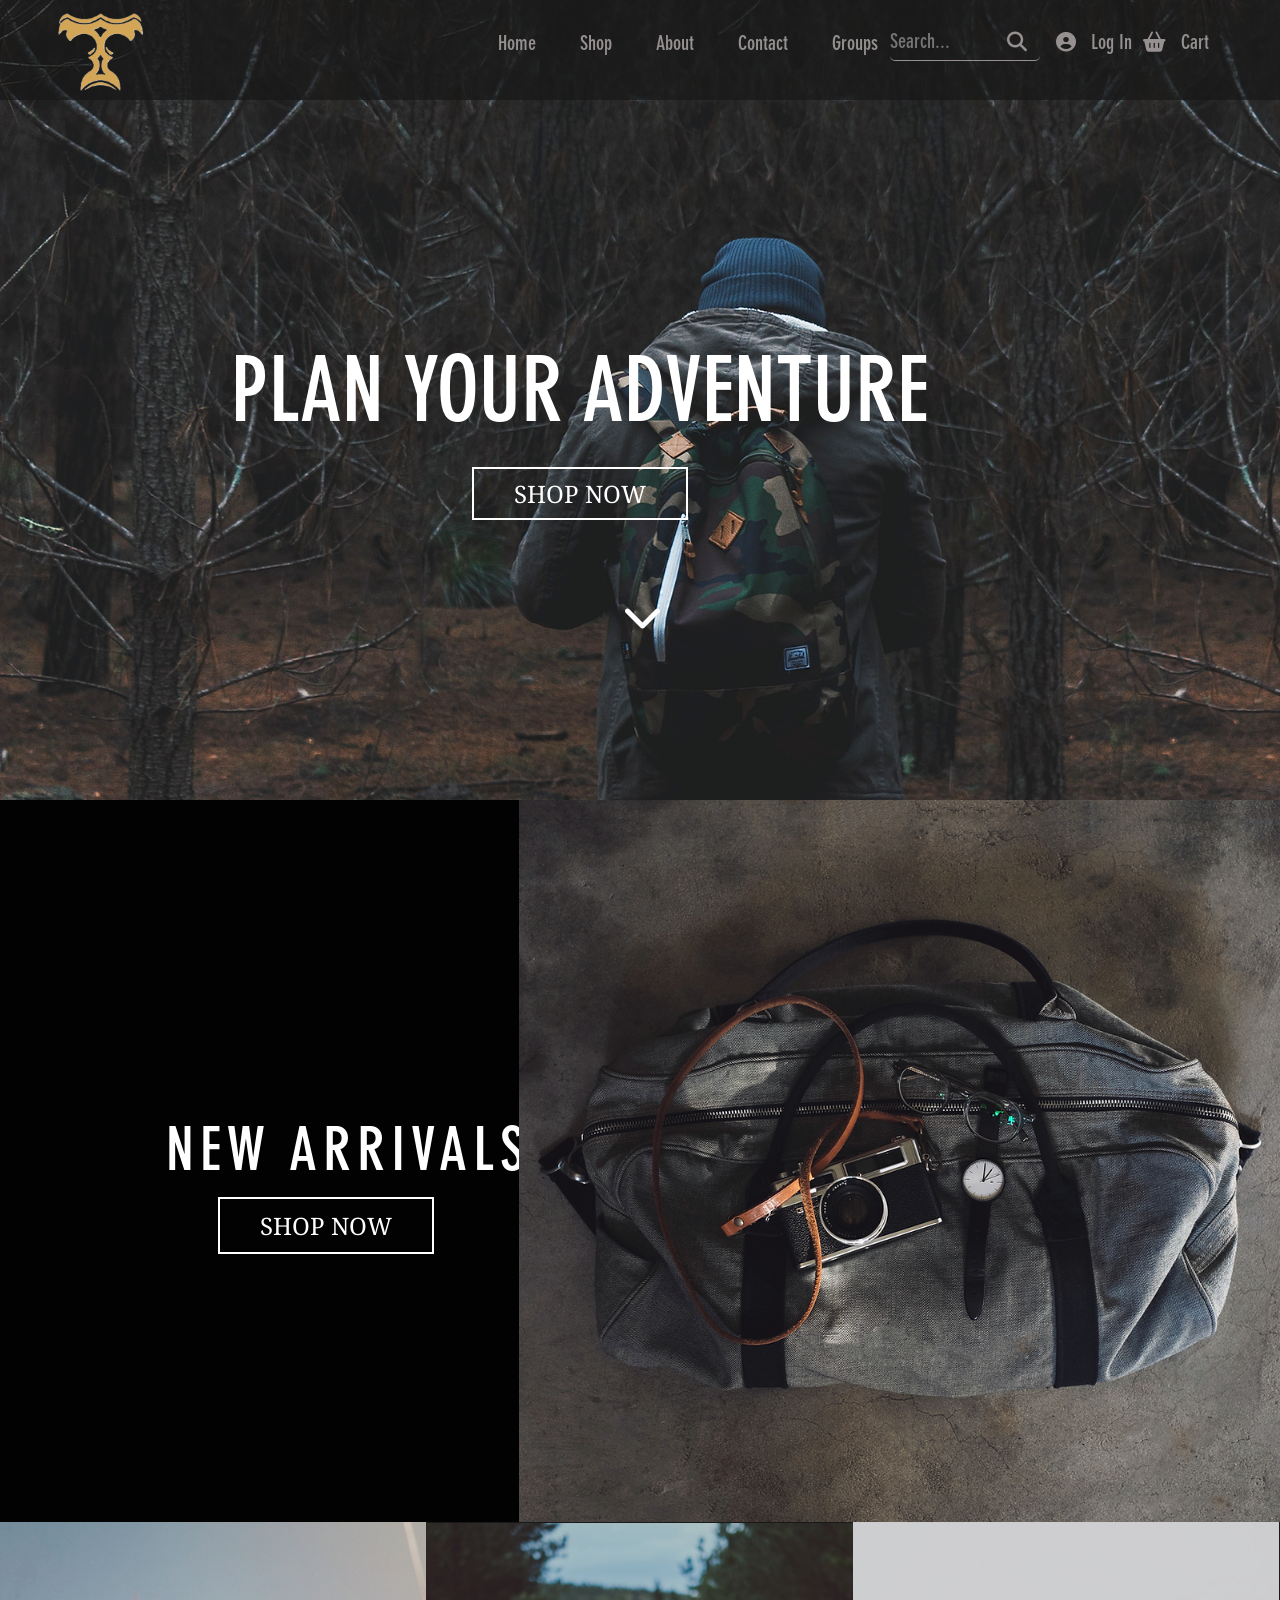
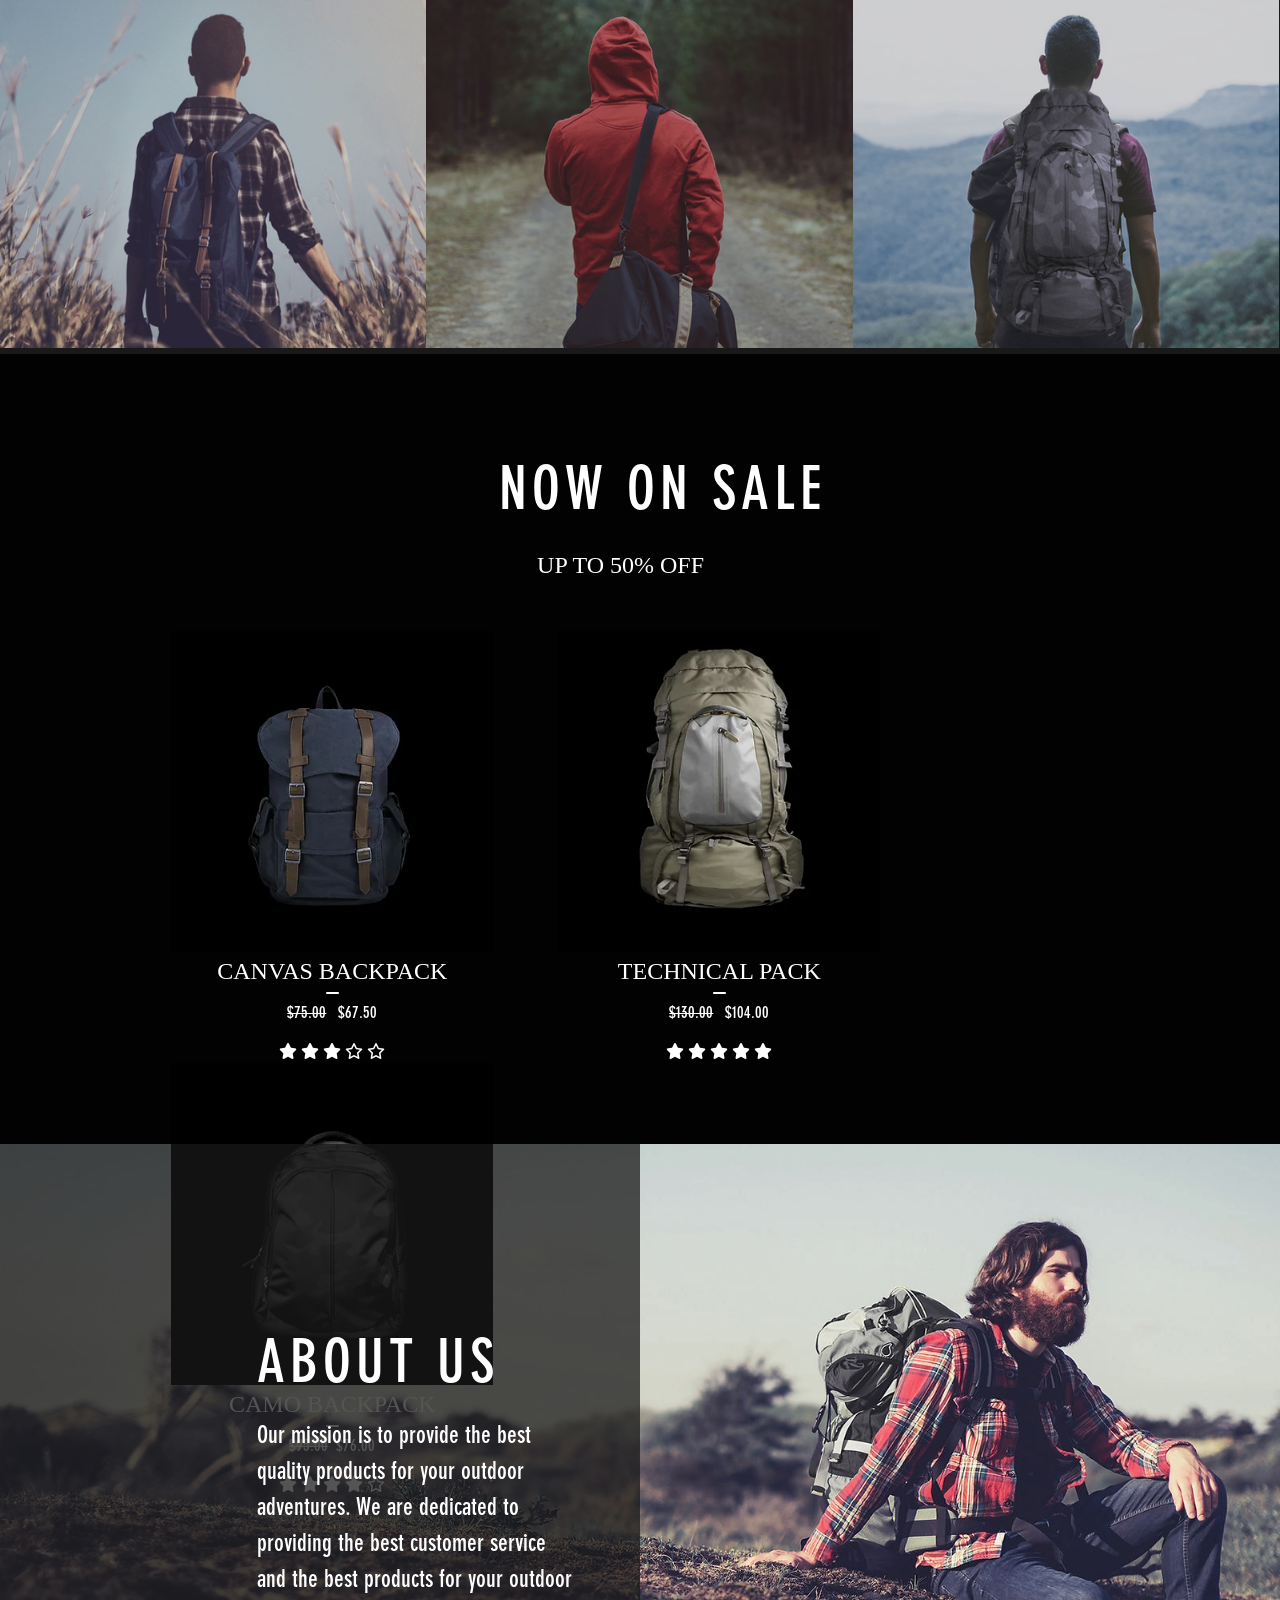
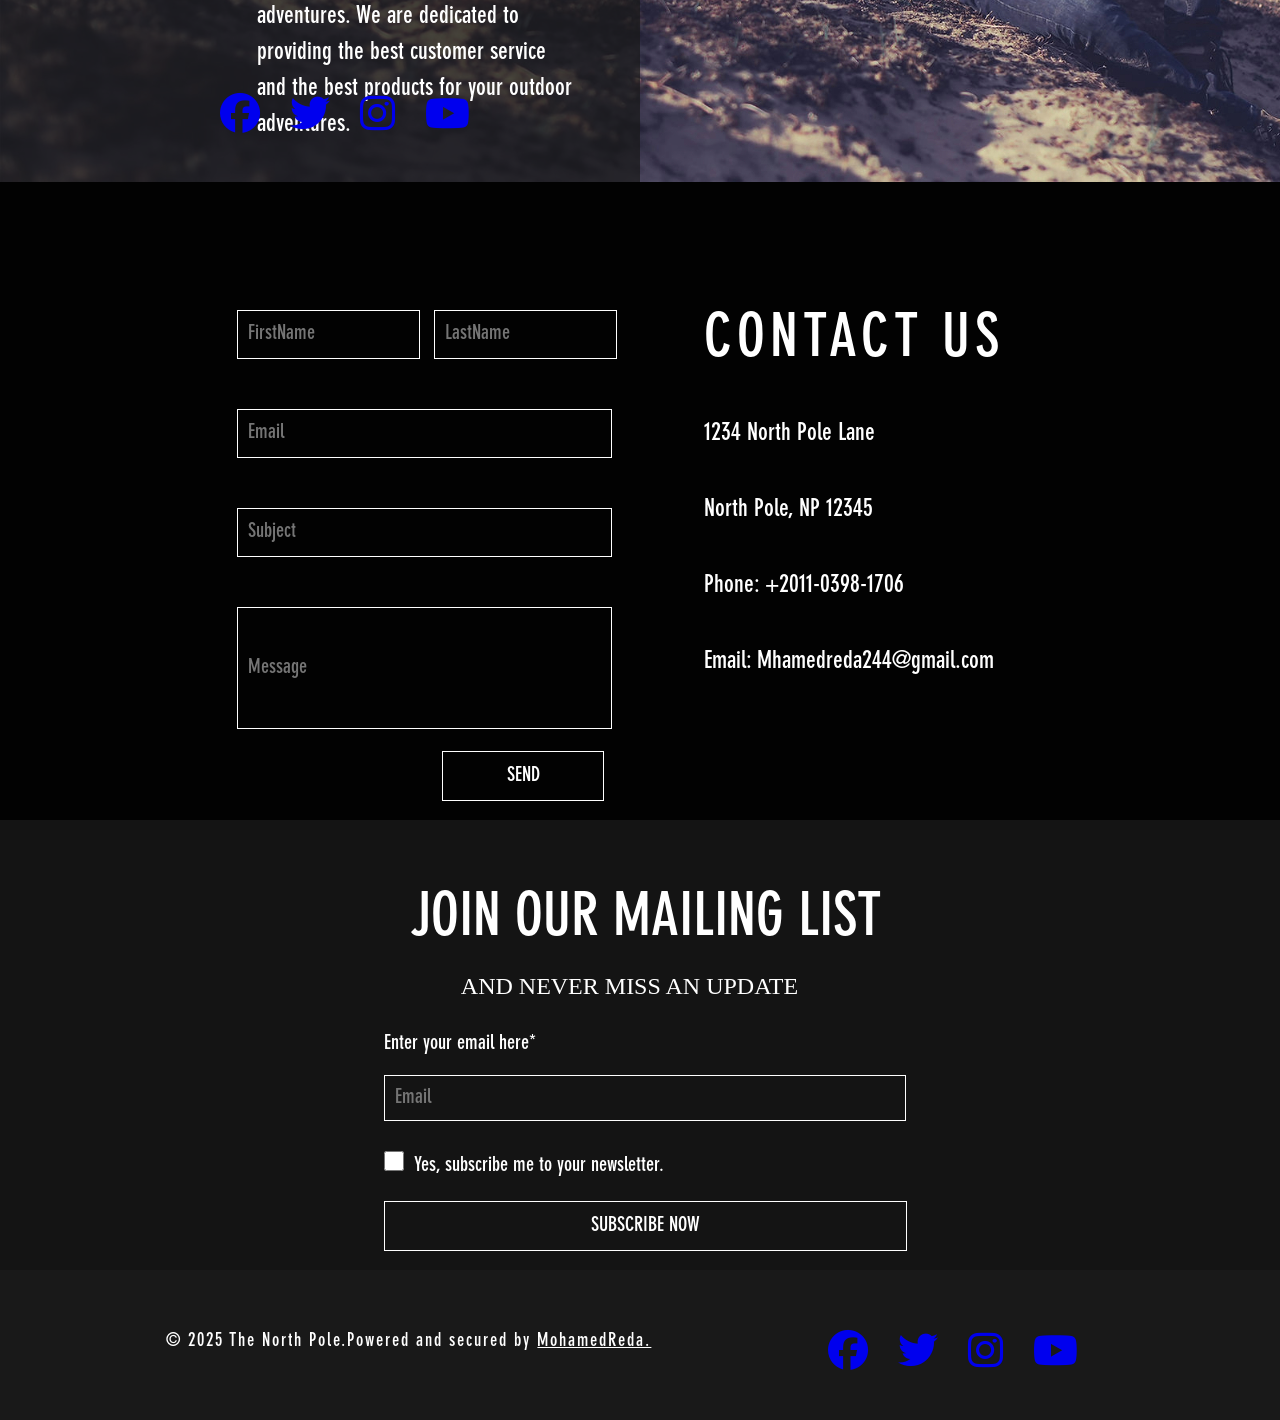
<file: index.html>
<!DOCTYPE html>
<html lang="en">
<head>
    <meta charset="UTF-8">
    <meta name="viewport" content="width=device-width, initial-scale=1.0">
    <link rel="stylesheet" href="style.css">
    <link rel="stylesheet" href="https://cdnjs.cloudflare.com/ajax/libs/font-awesome/6.7.2/css/all.min.css" integrity="sha512-Evv84Mr4kqVGRNSgIGL/F/aIDqQb7xQ2vcrdIwxfjThSH8CSR7PBEakCr51Ck+w+/U6swU2Im1vVX0SVk9ABhg==" crossorigin="anonymous" referrerpolicy="no-referrer" />
    <link rel="preconnect" href="https://fonts.googleapis.com">
<link rel="preconnect" href="https://fonts.gstatic.com" crossorigin>
<link href="https://fonts.googleapis.com/css2?family=Noto+Serif+Georgian:wght@100..900&display=swap" rel="stylesheet">
<link rel="preconnect" href="https://fonts.googleapis.com">
<link rel="preconnect" href="https://fonts.gstatic.com" crossorigin>
<link href="https://fonts.googleapis.com/css2?family=Dosis:wght@200..800&display=swap" rel="stylesheet">
    <title>Document</title>
</head>
<body>
    <section class="preloader">
        <section class="preloader-circle"></section>
        <img src="images/loder.png" alt="">
    </section>

    <section class="nav-bar">
        <img src="images/logo2.png" alt="THENORTHPOLE">
        <nav>
            <ul id="link-list" class="link-list">
                <li><a href="#">Home</a></li>
                <li><a href="#products">Shop</a></li>
                <li><a href="#about">About</a></li>
                <li><a href="#contact">Contact</a></li>
                <li><a href="#JOIN_OUR">Groups</a></li>
            </ul>
            <section class="search">
             <input id="search"type="search" placeholder="Search...">
             <section id="icon_search"><i class="fa-solid fa-magnifying-glass"></i></section>
            </section>
             <section id="user_icon"><i class="fa-solid fa-circle-user"></i>
                <a href="#">Log In</a>
            </section>
            <section id="cart_icon"><i class="fa-solid fa-basket-shopping"></i>
                <a href="#">Cart</a>
            </section>
        </nav>
    </section>
    <section id="clear"></section>

    <section class="header">
        <section class="header-text">
        <section class="headertext">
            <h1>PLAN YOUR ADVENTURE</h1>
        </section>
            <a href="#">SHOP NOW</a>
        </section>
        <section class="down-arrow">
            <i class="fa-solid fa-chevron-down"></i>
    </section>
    </section>
    
<section class="under-header">
<section class="under-header-text">
    <p>NEW ARRIVALS</p>
    <a href="#">SHOP NOW</a>
</section>
<section class="under-header-img">
    <img src="images/first-section.png" alt="image">
</section>
</section>

</section>

<section class="gallery-item">
<section class="items" >
    <section class="before-img"><a>View Details</a></section>
    <img src="images/second_section1.png" alt="gallery1">
</section>
<section class="items" >
    <section class="before-img"><a>View Details</a></section>
<img src="images/second_section2.png" alt="gallery2">
</section>
<section class="items" >
    <section class="before-img"><a>View Details</a></section>
    <img src="images/second_section3.png" alt="gallery3">
</section>

</section>
    <section class="products" id="products">
        <section class="product-sale-text">
        <h1>NOW ON SALE</h1>
        <p id="sale">UP TO 50% OFF</p>
        </section>
        <section class="product-list">
            <section class="product">
                <img src="images/product1.webp" alt="product1">
                <section class="product-price" class="data-products">
                <h2>CANVAS BACKPACK</h2>
                <i class="fa-solid fa-minus"></i><br>
                <a class="products-links">View Details</a>
                <p><del>$75.00</del>&nbsp;&nbsp; $67.50</p>
                <br>
                <i class="fa-solid fa-star"></i>
                <i class="fa-solid fa-star"></i>
                <i class="fa-solid fa-star"></i>
                <i class="fa-regular fa-star"></i>
                <i class="fa-regular fa-star"></i>
                        
            </section>
            </section>
            <section class="product">
                <img src="images/product2.webp" alt="product2">
                <section class="product-price" class="data-products">
                <h2>TECHNICAL PACK</h2>
                <i class="fa-solid fa-minus"></i><br>
                <a class="products-links">View Details</a>
                <p><del>$130.00</del>&nbsp;&nbsp; $104.00</p>
                <br>
                <i class="fa-solid fa-star"></i>
                <i class="fa-solid fa-star"></i>
                <i class="fa-solid fa-star"></i>
                <i class="fa-solid fa-star"></i>
                <i class="fa-solid fa-star"></i>




            </section>
            </section>
            <section class="product">
                <img src="images/product3.webp" alt="product3">
                <section class="product-price" class="data-products">
                <h2>CAMO BACKPACK</h2>
                <i class="fa-solid fa-minus"></i><br>
                <a class="products-links">View Details</a>
                <p><del>$95.00</del>&nbsp;&nbsp;$76.00</p>
                <br>
                <i class="fa-solid fa-star"></i>
                <i class="fa-solid fa-star"></i>
                <i class="fa-solid fa-star"></i>
                <i class="fa-solid fa-star"></i>
                <i class="fa-regular fa-star"></i>

            </section>
            </section>
        </section>
    </section>
    
        <section class="About" id="about">
            <section class="about-text ">
                <h1>ABOUT US</h1>
                <p>Our mission is to provide the best quality products for your outdoor adventures. We are dedicated to providing the best customer service and the best products for your outdoor adventures. We are dedicated to providing the best customer service and the best products for your outdoor adventures.</p>
             <section class="socal-media">
                <a href="https://www.facebook.com/MhamdRM" target="_blank"><i class="fa-brands fa-facebook"></i></a>
            <a href="https://x.com/"target="_blank"><i class="fa-brands fa-twitter"></i></a>
           <a href="https://www.instagram.com/mhamed.r1"target="_blank"> <i class="fa-brands fa-instagram"></i></a>
           <a href="https://www.youtube.com/@mohamedreda4938"target="_blank"> <i  class="fa-brands fa-youtube"></i></a>
             </section>
            </section>

        </section>
        <section class="CONTACT" id="contact">
            <section class="Form">
                <form>
                   
                    <input type="text" placeholder="FirstName" name="FirstName" class="FirstName">
                    <input type="text" placeholder="LastName" name="LastName" class="LastName">
                    <input type="email" placeholder="Email" name="Email" class="Form_style">
                    <input type="text" placeholder="Subject" name="Subject" class="Form_style">
                    <input type="text" placeholder="Message" name="Message" class="Message">
                    <button>SEND</button>
                </form>
            </section>
            <section class="contact-info">
                <h1>CONTACT US</h1>
                <p>1234 North Pole Lane</p>
                <p>North Pole, NP 12345</p>
                <p>Phone: +2011-0398-1706</p>
                <p>Email:<a href="mailto:Mhamedreda244@gmail.com"> Mhamedreda244@gmail.com</a></p>
        
        </section>

        </section>
        <section class="JOIN_OUR" id="JOIN_OUR">
            <section class="JOIN_OUR-text">
                <h1>JOIN OUR MAILING LIST</h1>
                <p>AND NEVER MISS AN UPDATE</p>
            </section>
            <section class="JOIN_OUR-form">
                <form>
                    <label for="Email">Enter your email here*</label>
                    <br>
                    <br>
                    <input type="email" placeholder="Email" name="Email" class="JOIN_OUR-input">
                    <br>
                    <input type="checkbox" name="checkbox" id="checkbox"><label for="checkbox">Yes, subscribe me to your newsletter.</label>
                    <br>
                    <button>SUBSCRIBE NOW</button>
                </form>
            </section>
        </section>

       <footer class="footer">
        <p>© 2025 The North Pole.Powered and secured by <u>MohamedReda.</u></p>
        <section class="footer-icons">
            <a href="https://www.facebook.com/MhamdRM" target="_blank"><i class="fa-brands fa-facebook"></i></a>
            <a href="https://x.com/"target="_blank"><i class="fa-brands fa-twitter"></i></a>
           <a href="https://www.instagram.com/mhamed.r1"target="_blank"> <i class="fa-brands fa-instagram"></i></a>
           <a href="https://www.youtube.com/@mohamedreda4938"target="_blank"> <i class="fa-brands fa-youtube"></i></a>
       </footer>

    
    <script src="main.js"></script>
</body>
</html>
</file>
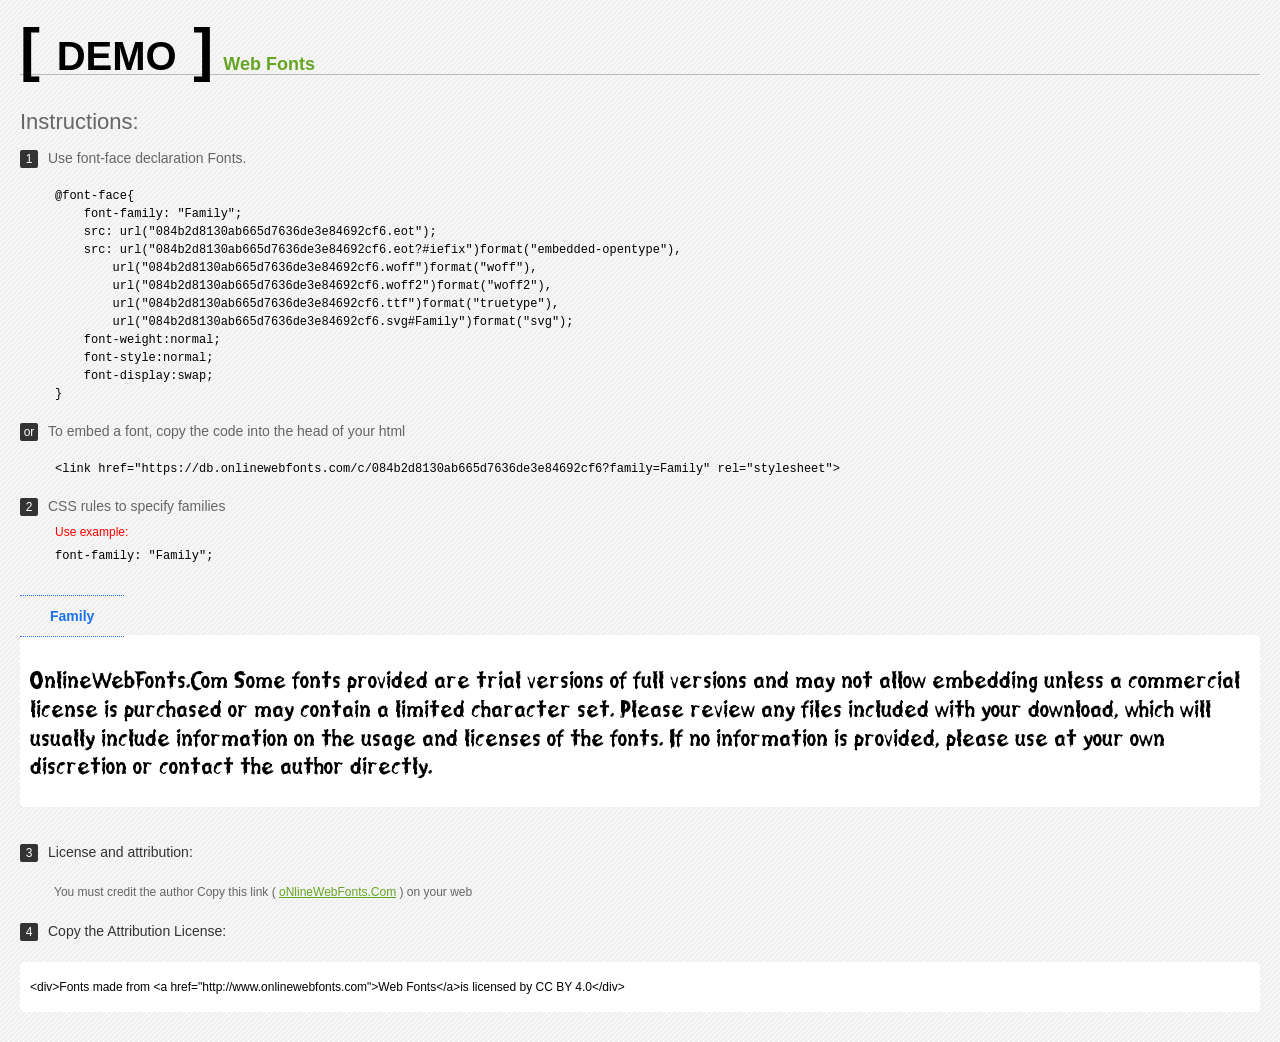
<file: Fonts/Family/Web Fonts/Web Fonts Demo.html>
<!doctype html>
<html>
<head>
<meta charset="utf-8">
<title>Family Fonts Demo</title>
<style type="text/css">
*{margin:0;padding:0;list-style-type:none;}body{font-family:Arial,Helvetica,sans-serif;line-height:1.5;font-size:16px;padding:20px;color:#333;background-image:url([data-uri]);}a{color:#66A523;}a:hover,.g:hover{opacity:0.7;}h1{font-size:60px;border-bottom:1px solid #bbb;line-height:20px;color:#000;text-transform:uppercase;margin-top:20px;}h1 a{font-size:18px;color:#66A523;text-decoration:none;text-transform:capitalize;margin-left:10px;}h1 font{font-size:40px;}.info{float:left;font-size:14px;margin-top:30px;color:#666;}.info .inst{font-size:22px;margin-bottom:10px;}.info span,.by span{color:#fff;border-radius:2px;display:inline-block;width:18px;height:18px;text-align:center;margin-right:10px;background-color:#333333;font-size:12px;line-height:18px;}.info .exs{font-size:12px;color:#666;margin-left:35px;display:block;}.info .exs font{color:#f00;line-height:30px;}.demo{float:left;width:100%;height:auto;padding-bottom:10px;margin-top:70px;background-color:#FFF;border-radius:5px;}.demo a{color:#1a73e8;float:left;font-weight:bold;font-size:14px;padding-right:30px;padding-left:30px;position:relative;border-top-width:1px;border-top-style:dotted;border-top-color:#1A73E8;text-decoration:none;border-bottom-width:1px;border-bottom-style:dotted;border-bottom-color:#1A73E8;line-height:40px;margin-top:-40px;}.demo .t{font-size:24px;float:left;width:calc(100% - 20px);color:#000;height:120px;margin-top:20px;line-height:1.2em;overflow-x:hidden;padding:10px;}.by{padding-top:15px;float:left;width:100%;margin-top:10px;margin-right:0;margin-bottom:10px;margin-left:0;font-size:14px;color:#666;}.by .b{padding-top:10px;padding-bottom:10px;color:#333;}.by .a{padding-top:10px;padding-bottom:10px;margin-left:34px;font-size:12px;}.te{width:100%;height:auto;border:0px solid #CCC;resize:none;float:left;margin-top:10px;line-height:16px;overflow:hidden;border-radius:5px;color:#000000;background-color:#FFF;font-size:12px;margin-bottom:20px;text-indent:10px;padding-top:17px;padding-bottom:17px;}pre{color:#000;}
</style>
<style type="text/css">

@font-face{
    font-family: "Family";
    src: url("084b2d8130ab665d7636de3e84692cf6.eot");
    src: url("084b2d8130ab665d7636de3e84692cf6.eot?#iefix")format("embedded-opentype"),
        url("084b2d8130ab665d7636de3e84692cf6.woff")format("woff"),
        url("084b2d8130ab665d7636de3e84692cf6.woff2")format("woff2"),
        url("084b2d8130ab665d7636de3e84692cf6.ttf")format("truetype"),
        url("084b2d8130ab665d7636de3e84692cf6.svg#Family")format("svg");
    font-weight:normal;
    font-style:normal;
    font-display:swap;
}

</style>
</head>
<body>
<h1> <span>[ <font>Demo</font> ]</span><a href="http://www.onlinewebfonts.com" target="_blank">Web Fonts</a></h1>
<div class="info">
  <div class="inst">Instructions:</div>
  <span>1</span>Use font-face declaration Fonts.
  <div class="exs">
    <pre>

@font-face{
    font-family: "Family";
    src: url("084b2d8130ab665d7636de3e84692cf6.eot");
    src: url("084b2d8130ab665d7636de3e84692cf6.eot?#iefix")format("embedded-opentype"),
        url("084b2d8130ab665d7636de3e84692cf6.woff")format("woff"),
        url("084b2d8130ab665d7636de3e84692cf6.woff2")format("woff2"),
        url("084b2d8130ab665d7636de3e84692cf6.ttf")format("truetype"),
        url("084b2d8130ab665d7636de3e84692cf6.svg#Family")format("svg");
    font-weight:normal;
    font-style:normal;
    font-display:swap;
}

</pre>
  </div>
  <span>or</span>To embed a font, copy the code into the head of your html
  <div class="exs">
<br/><pre>&lt;link href=&quot;https://db.onlinewebfonts.com/c/084b2d8130ab665d7636de3e84692cf6?family=Family&quot; rel=&quot;stylesheet&quot;&gt;</pre><br/>
  </div>
  <span>2</span>CSS rules to specify families
  <div class="exs"><font>Use example:</font> <br/>
    <pre>
font-family: &quot;Family&quot;;
</pre>
  </div>
</div>
<!--demo-->
<div class="demo"><a href="https://www.onlinewebfonts.com/download/084b2d8130ab665d7636de3e84692cf6" target="_blank">Family</a>
  <div class="t" style='font-family:"Family"'>
  OnlineWebFonts.Com Some fonts provided are trial versions of full versions and may not allow embedding 
unless a commercial license is purchased or may contain a limited character set. 
Please review any files included with your download, 
which will usually include information on the usage and licenses of the fonts. 
If no information is provided, 
please use at your own discretion or contact the author directly.</div>
</div>
<!--demo-->
<div class="by">
  <div class="b"><span>3</span>License and attribution:</div>
  <div class="a">You must credit the author Copy this link ( <a href="http://www.onlinewebfonts.com" target="_blank">oNlineWebFonts.Com</a> ) on your web</div>
  <div class="b"><span>4</span>Copy the Attribution License:</div>
  <div class="te">&lt;div&gt;Fonts made from &lt;a href="http://www.onlinewebfonts.com"&gt;Web Fonts&lt;/a&gt;is licensed by CC BY 4.0&lt;/div&gt;</div>
</div>
</body>
</html>
</file>
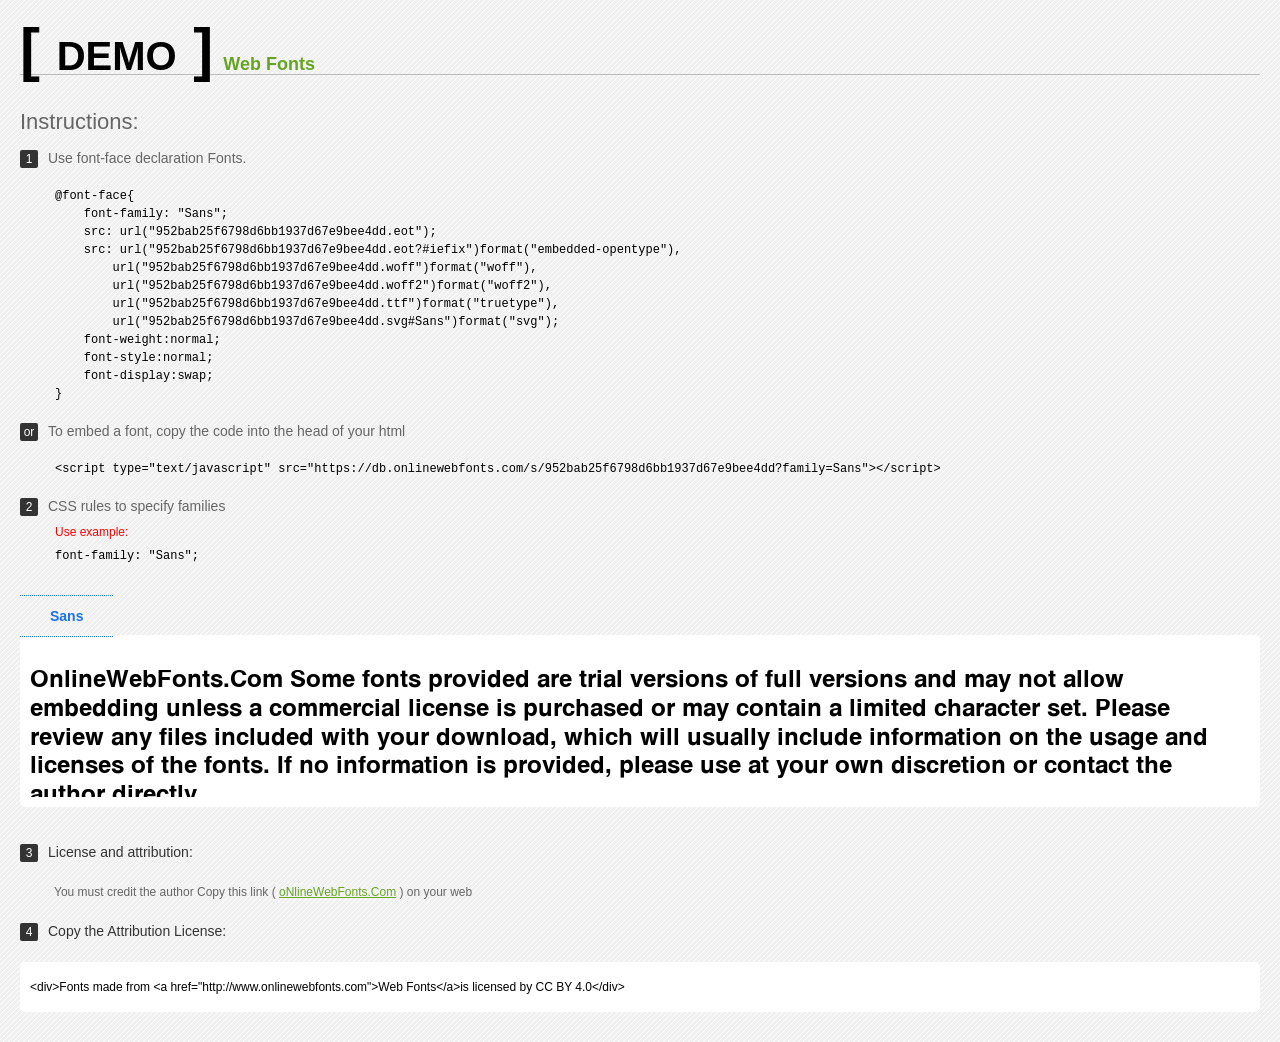
<file: Fonts/Sans/Web Fonts/Web Fonts Demo.html>
<!doctype html>
<html>
<head>
<meta charset="utf-8">
<title>Sans Fonts Demo</title>
<style type="text/css">
*{margin:0;padding:0;list-style-type:none;}body{font-family:Arial,Helvetica,sans-serif;line-height:1.5;font-size:16px;padding:20px;color:#333;background-image:url([data-uri]);}a{color:#66A523;}a:hover,.g:hover{opacity:0.7;}h1{font-size:60px;border-bottom:1px solid #bbb;line-height:20px;color:#000;text-transform:uppercase;margin-top:20px;}h1 a{font-size:18px;color:#66A523;text-decoration:none;text-transform:capitalize;margin-left:10px;}h1 font{font-size:40px;}.info{float:left;font-size:14px;margin-top:30px;color:#666;}.info .inst{font-size:22px;margin-bottom:10px;}.info span,.by span{color:#fff;border-radius:2px;display:inline-block;width:18px;height:18px;text-align:center;margin-right:10px;background-color:#333333;font-size:12px;line-height:18px;}.info .exs{font-size:12px;color:#666;margin-left:35px;display:block;}.info .exs font{color:#f00;line-height:30px;}.demo{float:left;width:100%;height:auto;padding-bottom:10px;margin-top:70px;background-color:#FFF;border-radius:5px;}.demo a{color:#1a73e8;float:left;font-weight:bold;font-size:14px;padding-right:30px;padding-left:30px;position:relative;border-top-width:1px;border-top-style:dotted;border-top-color:#1A73E8;text-decoration:none;border-bottom-width:1px;border-bottom-style:dotted;border-bottom-color:#1A73E8;line-height:40px;margin-top:-40px;}.demo .t{font-size:24px;float:left;width:calc(100% - 20px);color:#000;height:120px;margin-top:20px;line-height:1.2em;overflow-x:hidden;padding:10px;}.by{padding-top:15px;float:left;width:100%;margin-top:10px;margin-right:0;margin-bottom:10px;margin-left:0;font-size:14px;color:#666;}.by .b{padding-top:10px;padding-bottom:10px;color:#333;}.by .a{padding-top:10px;padding-bottom:10px;margin-left:34px;font-size:12px;}.te{width:100%;height:auto;border:0px solid #CCC;resize:none;float:left;margin-top:10px;line-height:16px;overflow:hidden;border-radius:5px;color:#000000;background-color:#FFF;font-size:12px;margin-bottom:20px;text-indent:10px;padding-top:17px;padding-bottom:17px;}pre{color:#000;}
</style>
<style type="text/css">

@font-face{
    font-family: "Sans";
    src: url("952bab25f6798d6bb1937d67e9bee4dd.eot");
    src: url("952bab25f6798d6bb1937d67e9bee4dd.eot?#iefix")format("embedded-opentype"),
        url("952bab25f6798d6bb1937d67e9bee4dd.woff")format("woff"),
        url("952bab25f6798d6bb1937d67e9bee4dd.woff2")format("woff2"),
        url("952bab25f6798d6bb1937d67e9bee4dd.ttf")format("truetype"),
        url("952bab25f6798d6bb1937d67e9bee4dd.svg#Sans")format("svg");
    font-weight:normal;
    font-style:normal;
    font-display:swap;
}

</style>
</head>
<body>
<h1> <span>[ <font>Demo</font> ]</span><a href="http://www.onlinewebfonts.com" target="_blank">Web Fonts</a></h1>
<div class="info">
  <div class="inst">Instructions:</div>
  <span>1</span>Use font-face declaration Fonts.
  <div class="exs">
    <pre>

@font-face{
    font-family: "Sans";
    src: url("952bab25f6798d6bb1937d67e9bee4dd.eot");
    src: url("952bab25f6798d6bb1937d67e9bee4dd.eot?#iefix")format("embedded-opentype"),
        url("952bab25f6798d6bb1937d67e9bee4dd.woff")format("woff"),
        url("952bab25f6798d6bb1937d67e9bee4dd.woff2")format("woff2"),
        url("952bab25f6798d6bb1937d67e9bee4dd.ttf")format("truetype"),
        url("952bab25f6798d6bb1937d67e9bee4dd.svg#Sans")format("svg");
    font-weight:normal;
    font-style:normal;
    font-display:swap;
}

</pre>
  </div>
  <span>or</span>To embed a font, copy the code into the head of your html
  <div class="exs">
<br/><pre>&lt;script type=&quot;text/javascript&quot; src=&quot;https://db.onlinewebfonts.com/s/952bab25f6798d6bb1937d67e9bee4dd?family=Sans&quot;&gt;&lt;/script&gt;</pre><br/>
  </div>
  <span>2</span>CSS rules to specify families
  <div class="exs"><font>Use example:</font> <br/>
    <pre>
font-family: &quot;Sans&quot;;
</pre>
  </div>
</div>
<!--demo-->
<div class="demo"><a href="https://www.onlinewebfonts.com/download/952bab25f6798d6bb1937d67e9bee4dd" target="_blank">Sans</a>
  <div class="t" style='font-family:"Sans"'>
  OnlineWebFonts.Com Some fonts provided are trial versions of full versions and may not allow embedding 
unless a commercial license is purchased or may contain a limited character set. 
Please review any files included with your download, 
which will usually include information on the usage and licenses of the fonts. 
If no information is provided, 
please use at your own discretion or contact the author directly.</div>
</div>
<!--demo-->
<div class="by">
  <div class="b"><span>3</span>License and attribution:</div>
  <div class="a">You must credit the author Copy this link ( <a href="http://www.onlinewebfonts.com" target="_blank">oNlineWebFonts.Com</a> ) on your web</div>
  <div class="b"><span>4</span>Copy the Attribution License:</div>
  <div class="te">&lt;div&gt;Fonts made from &lt;a href="http://www.onlinewebfonts.com"&gt;Web Fonts&lt;/a&gt;is licensed by CC BY 4.0&lt;/div&gt;</div>
</div>
</body>
</html>
</file>
<file: style.css>
@font-face {
    font-family: 'Woff';
    src: url('Fonts/din-30640-std/DINNeuzeitGroteskStdBdCond.otf');
  }
  html { scroll-behavior: smooth; }
*{
    margin:0;
    padding:0;
   
    font-family: "Woff", serif;
}

a{
    text-decoration: none;
}
ul{
    list-style-type: none;
}
i:hover{
    animation: slide-top 0.5s ease-in-out forwards;
  }
    
    @keyframes slide-top {
        0% {
         transform: translateZ(0) translateY(0);
         opacity: 0.8;
        }
        100% {
         transform: translateZ(160px) translateY(-15px);
         opacity: 1;
        }
      }
    .preloader {
      background-color: #191919;
      height: 100vh;
      position: fixed;
      z-index: 100;
      width: 100%;
  
  
  }
 
    .preloader-circle {
        width: 100px;
        height: 100px;
        border-radius: 50%;
        background-color: #fff;
        position: absolute;
        top: calc(50% - 50px);
        left: calc(50% - 50px);
        box-shadow: 1px 1px 5px #a7a4a4;
        border: 1px solid #fff;
        border-top-color: #be9278;
        animation: spin 2s infinite;
    }
    
    .preloader img {
        position: absolute;
        top: calc(50% - 21px);
        left: calc(50% - 21px);
    }
    
    @keyframes spin {
        form {
            rotate: 0;
        }
    
        to {
            rotate: 360deg;
        }
    }
         
    
/* /////////////////////Navbar//////////////////////*/
.nav-bar{
    background-color: #191919b7;
    color: #969090;
    padding: 10px;
    text-align: right;
    height: 80px;
    width: 98.7%;
    position: fixed;
    z-index: 1000;

}
.nav-bar img{
    width: 100px;
    height: 87px;
    float: left;
    margin-left: 3%;
}
.nav-bar ul{
  
    position: absolute;
    right: 30%;
    top: 23%;
}
.nav-bar ul li{
   
    display: inline-block;
    padding: 10px;
    font-size: 20px;
    font-weight: 400;

}

.nav-bar a{
    
    color: #969090; 
    padding: 10px;

}
.nav-bar a:hover{
   color: #fff;
}
#search {
    width: 150px;
    height: 35px;
    border: none;
    border-radius: 5px;
    position: absolute;
    right: 19%;
    top: 26%;
    background-color: #19191900;
    font-size: 20px;
    font-weight: 400;
    border-bottom: 1px solid #969090;

    
}
nav #icon_search{
    position: absolute;
    right: 20%;
    top: 32%;
    color: #969090;
    font-size: 20px;
    font-weight: 400;
}
#search:hover{
 color:white;
 border-bottom:1px solid white;
 background-color:black;
  cursor:pointer;

}
.search:hover{
i{
  color: white;
}
}
nav #user_icon{
    position: absolute;
    right: 11%;
    top: 32%;
    color: #969090;
    font-size: 20px;
    font-weight: 400;
}
nav #cart_icon{
    position: absolute;
    right: 5%;
    top: 32%;
    color: #969090;
    font-size: 20px;
    font-weight: 400;
}

#clear{
    clear: left;
}
/* /////////////////////Header////////////////////// */

.header{
    background-image: url('images/Header.png');
    background-size: cover;
    height: 800px;
    width: 100%;
    position: relative;
    text-align: center;
    
 
}
.header-text{
    position: absolute;
    top: 43%;
    right: 27.4%; 

 }
 
 .header-text h1{
    color: #fff;
    font-size: 90px;
    width: 100%;
    margin-bottom: 25px;
}
.header a{
    color: #fff;
    padding: 8px 40px;
    font-family: "Noto Serif Georgian", serif;
    font-size: 24px;
    font-weight: 400;
    border: 2px solid #fff;
    cursor: pointer;
 
}
.header a:hover{
    background-color: #fff;
    color: #191919;
}
.header .down-arrow{
    position: absolute;
    bottom: 20%;
    left: 48.7%;
    color: #fff;
    font-size: 40px;
    font-family: Arial, Helvetica, sans-serif;
    cursor: pointer;
}

  @keyframes tracking-in-contract-bck {
    0% {
      letter-spacing: 1em;
      -webkit-transform: translateZ(400px);
              transform: translateZ(400px);
      opacity: 0;
    }
    40% {
      opacity: 0.6;
    }
    100% {
      -webkit-transform: translateZ(0);
              transform: translateZ(0);
      opacity: 1;
    }
  }
  
  
/* /////////////////////underHeader////////////////////// */

.under-header{
    background-color: #020202;
    color: #fff;
    padding: 50px 0;
    position: relative;
    height: 622px;
    
}
.under-header p{
    font-size: 60px;
    font-weight: 400;
    position: absolute;
    letter-spacing: 6px;
    top: 44%;
    left: 13%;
}
.under-header a{
    color: #fff;
    padding: 10px 40px;
    font-family: "Noto Serif Georgian", serif;
    font-size: 24px;
    font-weight: 400;
    border: 2px solid #fff;
    cursor: pointer;
    position: absolute;
    top: 55%;
    left: 17%;
}
.under-header a:hover{
    background-color: #fff;
    color: #191919;
}
.under-header-img{
   position: absolute;
   top: 0;
   right: 0;
   height: 100%;
   overflow: hidden ;
   
}
.under-header-img img:hover{

  transform: scale(1.1);
  transition: all 0.7s;
}
/* /////////////////////Gallery////////////////////// */

.gallery-item {
    display: inline-block;
    background-color: #191919;
    color: #fff;
    width: 100%;

}
.items{
    width: 33.3%;
    display: inline-block;
    margin-right: -3.8px;
    overflow: hidden;
    outline: none;
    position: relative;

    
}
.gallery-item img {
    width: 100%;
    height: 100%;
    padding: 0;
    margin: 0;
    display: block;
   
  
}
.before-img{
  text-align: center;
  width: calc(100% -50px);
   height: calc(100% -50px);
   padding: 250px 151.6px;
 color: #969090;
 font-size: 50px;
 background-color: #010a4441;
position: absolute;
display: none;} 
.items:hover{
  img{
        transform: scale(1.2);
        transition: all 0.7s;
      }


}
.before-img a:hover{
  color: #fff;
  cursor:pointer;
}
.items:hover .before-img{display: block; z-index: 10;}


/* /////////////////////products////////////////////// */

.products{
      background-color: #020202;
    color: #fff;
    position: relative;
    height: 790px;
}
.products h1{
    font-size: 60px;
    font-weight: 400;
    letter-spacing: 5px;
    position: absolute;
    top: 13%;
    left: 39%;
}
#sale{
    font-size: 24px;
    font-weight: 400;
    font-family: Georgia, 'Times New Roman', Times, serif;
    position: absolute;
    top: 25%;
    right: 45%;
     color: #fff;
}
.products .product-list{
    position: absolute;
    top: 35%;
    left: 11%;
    opacity: 0;
 
}

.product{
    display: inline-block;
    text-align: center;
    
}
.product-sale-text{
   opacity: 0;
}
.product img{
    width: 84%;
    height: 60%;
    padding: 0;
    margin: 0;
    outline: none;
}
.product h2{
    font-size: 24px;
    font-weight: 400;
    font-family: Georgia, 'Times New Roman', Times, serif;
}
.products-links{

    width: 41%;
    color:white;
    text-align: center;
    font-size: 24px;
    font-family:Georgia, 'Times New Roman', Times, serif;
    font-weight: 400px;
    cursor:pointer;
    font-weight: bold;
    border: 2px solid #fff;
    padding: 10px 40px;
    display: none;}

.product:hover{ 
    h2,i,p{display: none;}
    a{display: block;   position: absolute;  left: 70px;}
    animation: slide-fwd-top 0.45s ease-out forwards;}
 .products-links:hover{
    color: #969090;
 }   
@keyframes fadeInUp {
    0% {
        transform: translateY(600px);
        opacity: 0;
    }
    
    100% {
        opacity: 1;
        transform: translateY(0px);
    }

}
@keyframes fade-in-fwd {
    0% {
              transform: translateZ(-80px);
      opacity: 0;
    }
    100% {
              transform: translateZ(0);
      opacity: 1;
    }
  }
  @keyframes slide-fwd-top {
    0% {
      transform: translateZ(0) translateY(0);
      opacity: 0.4;
    }
    100% {
      transform: translateZ(160px) translateY(-60px);
      opacity: 1;
    }
  }
  @keyframes text-flicker-out-glow {
    0% {
      opacity: 1;
      text-shadow: 0 0 30px rgba(255, 255, 255, 0.6), 0 0 60px rgba(255, 255, 255, 0.45), 0 0 110px rgba(255, 255, 255, 0.25), 0 0 100px rgba(255, 255, 255, 0.1);
    }
    13.9% {
      opacity: 1;
      text-shadow: 0 0 30px rgba(255, 255, 255, 0.6), 0 0 60px rgba(255, 255, 255, 0.45), 0 0 110px rgba(255, 255, 255, 0.25), 0 0 100px rgba(255, 255, 255, 0.1);
    }
    14% {
      opacity: 0;
      text-shadow: none;
    }
    14.9% {
      opacity: 0;
      text-shadow: none;
    }
    15% {
      opacity: 1;
      text-shadow: 0 0 30px rgba(255, 255, 255, 0.55), 0 0 60px rgba(255, 255, 255, 0.4), 0 0 110px rgba(255, 255, 255, 0.2), 0 0 100px rgba(255, 255, 255, 0.1);
    }
    22.9% {
      opacity: 1;
      text-shadow: 0 0 30px rgba(255, 255, 255, 0.55), 0 0 60px rgba(255, 255, 255, 0.4), 0 0 110px rgba(255, 255, 255, 0.2), 0 0 100px rgba(255, 255, 255, 0.1);
    }
    23% {
      opacity: 0;
      text-shadow: none;
    }
    24.9% {
      opacity: 0;
      text-shadow: none;
    }
    25% {
      opacity: 1;
      text-shadow: 0 0 30px rgba(255, 255, 255, 0.55), 0 0 60px rgba(255, 255, 255, 0.35), 0 0 100px rgba(255, 255, 255, 0.1);
    }
    34.9% {
      opacity: 1;
      text-shadow: 0 0 30px rgba(255, 255, 255, 0.55), 0 0 60px rgba(255, 255, 255, 0.35), 0 0 100px rgba(255, 255, 255, 0.1);
    }
    35% {
      opacity: 0;
      text-shadow: none;
    }
    39.9% {
      opacity: 0;
      text-shadow: none;
    }
    40% {
      opacity: 1;
      text-shadow: 0 0 30px rgba(255, 255, 255, 0.55), 0 0 60px rgba(255, 255, 255, 0.35);
    }
    42.9% {
      opacity: 1;
      text-shadow: 0 0 30px rgba(255, 255, 255, 0.55), 0 0 60px rgba(255, 255, 255, 0.35);
    }
    43% {
      opacity: 0;
      text-shadow: none;
    }
    44.9% {
      opacity: 0;
      text-shadow: none;
    }
    45% {
      opacity: 1;
      text-shadow: 0 0 30px rgba(255, 255, 255, 0.45), 0 0 60px rgba(255, 255, 255, 0.25);
    }
    50% {
      opacity: 1;
      text-shadow: 0 0 30px rgba(255, 255, 255, 0.45), 0 0 60px rgba(255, 255, 255, 0.25);
    }
    54.9% {
      opacity: 1;
      text-shadow: 0 0 30px rgba(255, 255, 255, 0.45), 0 0 60px rgba(255, 255, 255, 0.25);
    }
    55% {
      opacity: 0;
      text-shadow: none;
    }
    69.4% {
      opacity: 0;
      text-shadow: none;
    }
    69.5% {
      opacity: 1;
      text-shadow: 0 0 30px rgba(255, 255, 255, 0.45), 0 0 60px rgba(255, 255, 255, 0.25);
    }
    69.9% {
      opacity: 1;
      text-shadow: 0 0 30px rgba(255, 255, 255, 0.45), 0 0 60px rgba(255, 255, 255, 0.25);
    }
    70% {
      opacity: 0;
      text-shadow: none;
    }
    79.4% {
      opacity: 0;
      text-shadow: none;
    }
    79.9% {
      opacity: 1;
      text-shadow: 0 0 30px rgba(255, 255, 255, 0.25);
    }
    80% {
      opacity: 0;
      text-shadow: none;
    }
    89.8% {
      opacity: 0;
      text-shadow: none;
    }
    89.9% {
      opacity: 1;
      text-shadow: none;
    }
    90% {
      opacity: 0;
      text-shadow: none;
    }
    100% {
      opacity: 0;
    }
  }
  
    

/* /////////////////////About////////////////////// */

.About{
    background-color: #191919;
    color: #fff;
    background-image: url("images/About.jpg");
    height: 638px;

}
.about-text{
    width: 50%;
    height: 100%;
    display: inline-block;
    background-color: #191919bd;
    position: relative;


}
.about-text h1{
    font-size: 60px;
    font-weight: 400;
    letter-spacing: 5px;
    padding: 20px;
    position: absolute;
    top: 26%;
    left: 37%;
}
.about-text p{
    font-size: 24px;
    font-weight: 400;
    padding: 20px;
    width: 50%;
    line-height: 1.5;
    position: absolute;
    top: 40%;
    left: 37%;
}
.About .socal-media{
    position: absolute;
    top: 86%;
    right: 25%;
    position: absolute;
    letter-spacing: 10px;
    font-size: 40px;
}
/* /////////////////////CONTACT////////////////////// */
.CONTACT{
    background-color: #020202;
    color: #fff;
    height: 638px;
    position: relative;

}
.CONTACT .Form{
    width: 50%;
    height: 100%;
    display: inline-block;
    background-color: #020202bd;
    position: relative;
}

.CONTACT .Form form{
    position: absolute;
    top: 20%;
    left: 37%;

}
.FirstName,.LastName{
    width: 40%;
    display: inline-block;
    background-color: #020202bd;
    height: 27px;
    border: 1px solid #fff;
    background-color: #020202bd;
    color: #fff;
    margin-bottom: 50px;
    padding: 10px;
    font-size: 20px;
    font-weight: 400;
} 
.LastName{
    margin-left: 10px;
}
.Form_style{
    width: 87.7%;
    display: inline-block;
    background-color: #020202bd;
    height: 27px;
    border: 1px solid #fff;
    background-color: #020202bd;
    color: #fff;
    margin-bottom: 50px;
    padding: 10px;
    font-size: 20px;
    font-weight: 400;
}
.Message{
    width: 87.7%;
    height: 100px;
    border: 1px solid #fff;
    background-color: #020202bd;
    color: #fff;
    margin-bottom: 50px;
    padding: 10px;
    font-size: 20px;
    font-weight: 400;
}

.Form form button{
    text-align: center;
    width: 40%;
    height: 50px;
    border: 1px solid #fff;
    background-color: #020202bd;
    padding: 10px;
    font-size: 20px;
    font-weight: 400;
    color: #fff;
    position: absolute;
    top: 94%;
    right: 9%;
} 
.Form form button:hover{
    background-color: #fff;
    color: #191919;
}
.contact-info{
    position: absolute;
    top: 16%;
    right: 20%;
   
}
.contact-info h1{
    font-size: 60px;
    font-weight: 400;
    letter-spacing: 5px;
    padding: 20px;

}
.contact-info p{
    font-size: 24px;
    font-weight: 400;
    padding: 20px;
    width: 100%;
    line-height: 1.5;

}
.contact-info a{
    color: #fff;
}
.contact-info a:hover{
    color:#969090 ;
}
.JOIN_OUR{
    background-color: #141414;
    color: #fff;
    height: 450px;
    position: relative;
}
.JOIN_OUR-text h1{
    font-size: 60px;
    font-weight: 400;
    position: absolute;
    top: 14%;
    left: 32%;
    
}
.JOIN_OUR-text p{
    font-size: 24px;
    font-family: Georgia, 'Times New Roman', Times, serif;
    font-weight: 400;
    position: absolute;
    top: 34%;
    left: 36%;
}
.JOIN_OUR-form form{
    position: absolute;
    top: 47%;
    left: 30%;
}
.JOIN_OUR-form form input{
    width: 500px;
    border: 1px solid #fff;
    background-color: #141414;
    color: #fff;
    margin-bottom: 30px;
    padding: 10px;
    font-size: 20px;
    font-weight: 400;
}
.JOIN_OUR-form form label{
    font-size: 20px;
    font-weight: 400;
    
}
.JOIN_OUR-form #checkbox{
    width: 20px;
    height: 20px;
    margin-right: 10px;
}
.JOIN_OUR-form form button{
    text-align: center;
    width: 523px;
    height: 50px;
    border: 1px solid #fff;
    background-color: #141414;
    padding: 10px;
    font-size: 20px;
    font-weight: 400;
    color: #fff;
}
.JOIN_OUR-form form button:hover{
    background-color: #141414c5;
    border: 1px solid #ffffffac;
    color: #ffffffac;

}
/* /////////////////////Footer////////////////////// */

.footer{
    background-color: #191919;
    color: #fff;
    height: 150px;
    position: relative;
}
.footer p{
    font-size: 18px;
    font-weight: 400;
    letter-spacing: 2px;
    position: absolute;
    top: 40%;
    left: 13%;
}
.footer-icons{
    position: absolute;
    top: 40%;
    right: 15%;
    letter-spacing: 10px;
    font-size: 40px;
}
</file>
